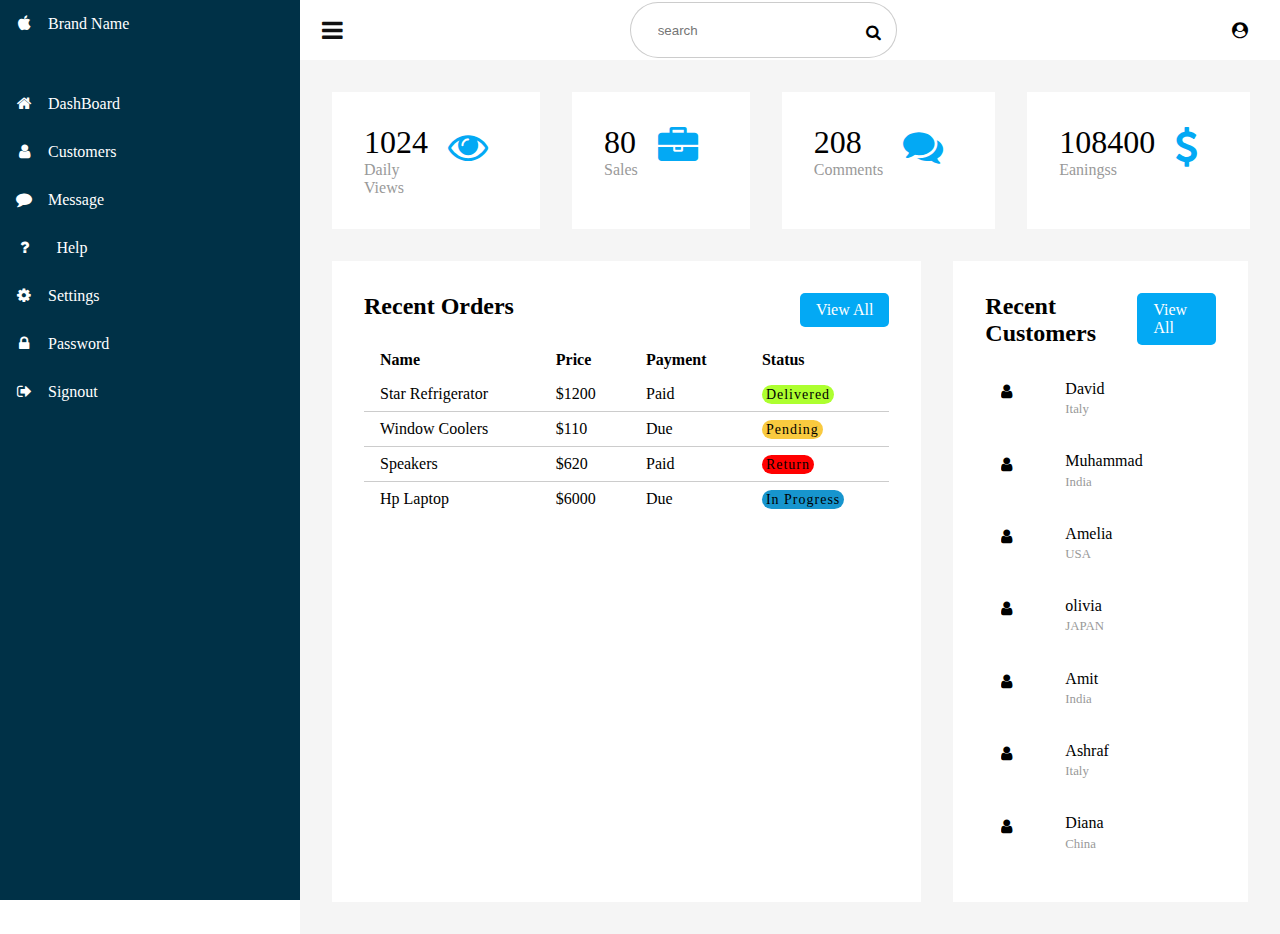
<file: index.html>
<!DOCTYPE html>
<html lang="en">
<head>
    <meta charset="UTF-8">
    <meta http-equiv="X-UA-Compatible" content="IE=edge">
    <meta name="viewport" content="width=device-width, initial-scale=1.0">
    <title>DashBoard</title>
    <link rel="stylesheet" href="https://stackpath.bootstrapcdn.com/font-awesome/4.7.0/css/font-awesome.min.css">
    <link rel="stylesheet" href="style.css">
    

</head>
<body>
    
    <div class="container">
        <div class="navigation">
            <ul>
                <li>
                    <a href="#">
                        <span class="icon" ><i class="fa fa-apple" aria-hidden="true"></i></i></span>
                        <span class="title">Brand Name</span>
                    </a>
                </li>
                <li>
                    <a href="#">
                        <span class="icon" ><i class="fa fa-home" aria-hidden="true"></i></span>
                        <span class="title">DashBoard</span>
                    </a>
                </li>
                <li>
                    <a href="./customer.html">
                        <span class="icon" ><i class="fa fa-user" aria-hidden="true"></i></span>
                        <span class="title">Customers</span>
                    </a>
                </li>
                <li>
                    <a href="#">
                        <span class="icon" ><i class="fa fa-comment" aria-hidden="true"></i></span>
                        <span class="title">Message</span>
                    </a>
                </li>
                <li>
                    <a href="#">
                        <span class="icon" ><i class="fa fa-question" aria-hidden="true"></i></span>
                        <span class="title">Help</span>
                    </a>
                </li>
                <li>
                    <a href="#">
                        <span class="icon" ><i class="fa fa-cog" aria-hidden="true"></i></span>
                        <span class="title">Settings</span>
                    </a>
                </li>
                <li>
                    <a href="#">
                        <span class="icon" ><i class="fa fa-lock" aria-hidden="true"></i></span>
                        <span class="title">Password</span>
                    </a>
                </li>
                <li>
                    <a href="#">
                        <span class="icon" ><i class="fa fa-sign-out" aria-hidden="true"></i></span>
                        <span class="title">Signout</span>  
                    </a>
                </li>
            </ul>
        </div>

        <div class="main">
            <div class="topbar">
                <div class="toggle" onclick="toggleMenu();"></div>
                    <div class="search">
                        <lable>
                            <input type="text" placeholder="search">
                            <i class="fa fa-search" aria-hidden="true"></i>
                        </lable>
                     </div>
                     <div class="user">
                        <i class="fa fa-user-circle" aria-hidden="true"></i>
                    </div>
            </div>

            <div class="cardBox">
                <div class="card">
                    <div>
                        <div class="numbers"> 1024</div>
                        <div class="cardName">Daily Views</div>
                    </div>
                    <div class="iconBox">
                        <i class="fa fa-eye" aria-hidden="true"></i> 
                    </div>
                </div>
                <div class="card">
                    <div>
                        <div class="numbers"> 80</div>
                        <div class="cardName">Sales</div>
                    </div>
                    <div class="iconBox">
                        <i class="fa fa-briefcase" aria-hidden="true"></i> 
                    </div>
                </div>
                <div class="card">
                    <div>
                        <div class="numbers"> 208</div>
                        <div class="cardName">Comments</div>
                    </div>
                    <div class="iconBox">
                        <i class="fa fa-comments" aria-hidden="true"></i>
                    </div>
                </div>
                <div class="card">
                    <div>
                        <div class="numbers"> 108400</div>
                        <div class="cardName">Eaningss</div>
                    </div>
                    <div class="iconBox">
                        <i class="fa fa-usd" aria-hidden="true"></i>
                    </div>
                </div>
            </div>


            <div class="details">
                <div class="recentOrders">
                    <div class="cardHeader">
                        <h2>Recent Orders</h2>
                        <a href="#" class="btn">View All</a>
                    </div>

                       <table>
                           <thead>
                               <tr>
                                   <td>Name</td>
                                   <td>Price</td>
                                   <td>Payment</td>
                                   <td>Status</td>
                               </tr>
                           </thead>
                           <tbody>
                               <tr>
                                   <td>Star Refrigerator</td>
                                   <td>$1200</td>
                                   <td>Paid</td>
                                   <td> <span class="status delivered" >Delivered</span> </td>
                               </tr>
                               <tr>
                                <td>Window Coolers</td>
                                <td>$110</td>
                                <td>Due</td>
                                <td> <span class="status pending" >Pending</span> </td>
                            </tr>
                            <tr>
                                <td>Speakers</td>
                                <td>$620</td>
                                <td>Paid</td>
                                <td> <span class="status return" >Return</span> </td>
                            </tr>
                            <tr>
                                <td>Hp Laptop</td>
                                <td>$6000</td>
                                <td>Due</td>
                                <td> <span class="status inprogress" >In Progress</span> </td>
                            </tr>
                           </tbody>
                       </table> 

                </div>
                <div class="recentCustomers">
                    <div class="cardHeader">
                        <h2>Recent Customers</h2>
                        <a href="#" class="btn">View All</a>
                    </div>

                        <table>
                            <tbody>
                                <tr>
                                    <td width="60px"><div class="imgBx"> <i class="fa fa-user" aria-hidden="true"></i> </div></td>
                                    <td><h4>David <br> <span>Italy</span></h4></td>
                                </tr>
                                <tr>
                                    <td width="60px"><div class="imgBx"> <i class="fa fa-user" aria-hidden="true"></i> </div></td>
                                    <td><h4>Muhammad <br> <span>India</span></h4></td>
                                </tr>
                                <tr>
                                    <td width="60px"><div class="imgBx"> <i class="fa fa-user" aria-hidden="true"></i> </div></td>
                                    <td><h4>Amelia <br> <span>USA</span></h4></td>
                                </tr>
                                <tr>
                                    <td width="60px"><div class="imgBx"> <i class="fa fa-user" aria-hidden="true"></i> </div></td>
                                    <td><h4>olivia <br> <span>JAPAN</span></h4></td>
                                </tr>
                                <tr>
                                    <td width="60px"><div class="imgBx"> <i class="fa fa-user" aria-hidden="true"></i> </div></td>
                                    <td><h4>Amit <br> <span>India</span></h4></td>
                                </tr>
                                <tr>
                                    <td width="60px"><div class="imgBx"> <i class="fa fa-user" aria-hidden="true"></i> </div></td>
                                    <td><h4>Ashraf <br> <span>Italy</span></h4></td>
                                </tr>
                                <tr>
                                    <td width="60px"><div class="imgBx"> <i class="fa fa-user" aria-hidden="true"></i> </div></td>
                                    <td><h4>Diana <br> <span>China</span></h4></td>
                                </tr>
                            </tbody>
                        </table>



                </div>
            </div>





        </div>
 
    </div>

   






<script>
    function toggleMenu() {
        const toggle = document.querySelector('.toggle');
        const navigation = document.querySelector('.navigation');
        const main = document.querySelector('.main');
        toggle.classList.toggle('active');
        navigation.classList.toggle('active');
        main.classList.toggle('active');
    }
</script>
</body>
</html>
</file>
<file: style.css>
* {
    margin: 0;
    padding: 0;
    box-sizing: border-box;
}

.navigation ul {
    list-style: none;
}

body {
    overflow-x: hidden;
}

.container {
    position: relative;
    width: 100%;
}

.navigation {
    position: fixed;
    width: 18.75rem;
    height: 100%;
    background: #003147;
    transition: 0.5s;
    overflow: hidden;
}

.navigation.active {
    width: 3rem;
}


.navigation ul {
    position: absolute;
    top: 0;
    left: 0;
    width: 100%;
}

.navigation ul li {
    position: relative;
    width: 100%;
}

.navigation ul li:hover {
    background: #03a9f4;
}

.navigation ul li:nth-child(1) {
   margin-bottom: 2em;
   
}


.navigation ul li:nth-child(1):hover {
    background: transparent;
   
}

.navigation ul li a {
    position: relative;
    display: block;
    width: 100%;
    display: flex;
    color: #fff;
    text-decoration: none;
}

.navigation ul li a .icon {
    position: relative;
    display: block ;
    min-width: 3rem;
    height: 3rem;
    line-height: 3rem;
    text-align: center;
}

.navigation ul li a .title {
    position: relative;
    display: block ;
    min-width: 3rem;
    height: 3rem;
    line-height: 3rem;
    text-align: center;
}

.main {
    position: absolute;
    width: calc(100% - 18.75rem);
    left: 18.75rem;
    min-height: 100vh;
    background: #f5f5f5;
    transition: 0.5s;
 
}

.main.active {
    width: calc(100% - 3rem);
    left: 3rem;
}

.main .topbar {
    width: 100%;
    padding: 0 1rem;
    background: #fff;
    height: 60px;
    display: flex;
    justify-content: space-between;
    align-items: center;
}



.toggle {
    position: relative;
    width: 2rem;
    height: 2rem;
    
    cursor: pointer;
}

.toggle::before {
    content: '\f0c9';
    font-family: fontAwesome;
    position: absolute;
    width: 100%;
    height: 100%;
    line-height: 2rem;
    font-size: 24px;
    text-align: center;
    color: #111;
}

.search {
    position: relative;
    width: 20em;
    margin: 0 2em;
}

.search lable {
    position: relative;
    width: 100%;
}

.search lable input {
    max-width: 20em;
    width: 100%;
    height: 2em;
    border-radius: 4em;
    padding: 2em 2em;
    outline: none;
    border: 1px solid rgba(0,0,0,0.2);
}

.search lable .fa {
    position: absolute;
    top: .2em;
    right : 1em;
}

.user {
    position: relative;
    min-width: 2rem;
    width: 2rem;
    height: 1rem;
    cursor: pointer;
}


.cardBox {
    position: relative;
    width: 100%;
    padding: 2rem;
    display: grid;
    grid-template-columns: repeat(4, 1fr);
    grid-gap: 2rem;
}

.cardBox .card {
    position: relative;
    background: #fff;
    padding: 2rem;
    display: flex;
    justify-content: space-between;
    cursor: pointer;
}

.cardBox .card .numbers {
    position: relative;
    font-size: 2em;
    font-weight: 500;
}

.cardBox .card .cardName {
    color: #999;
}

.cardBox .card .iconBox {
    color: #03a9f4;
    font-size: 2.5em;
    padding: 0 .5em;
}


.details {
    padding: 2rem ;
    width: 100%;
    display: grid;
    grid-gap: 2rem;
    grid-template-columns: 2fr 1fr;
    padding-top: 0;
}


.details .recentOrders {
    position: relative;
    min-height: 25rem;
    background: #fff;
    padding: 2rem;
    
}   


.cardHeader {
    display: flex;
    justify-content: space-between;
    align-items: flex-start;
}

.cardHeader h2 {
    font-weight: 600;
}

.btn {
    position: relative;
    padding: .5rem 1rem;
    background: #03a9f4;
    color: #fff;
    text-decoration: none;
    border-radius: 5px;
}

.details table {
    width: 100%;
    border-collapse: collapse;
    margin-top: 1em;
}

.details table thead td {
    font-weight: 600;
}

.details .recentOrders table tr {
    border-bottom: 1px solid rgba(0,0,0,0.2);
}

.details .recentOrders table tr:last-child {
    border-bottom: none;
     
}


.details .recentOrders table tbody tr:hover {
    background: #03a9f4 ;
    color: #fff;
}

.details .recentOrders table tr td {
    padding: .5em 1em;
}

 .status {
     position: relative;
     padding: 2px 4px;
     background: #f00;
     border-radius: 1em;
     font-size: 14px;
     font-weight: 300;
     letter-spacing: 1px;
 }

 .delivered {
     background: greenyellow;
 }

 .pending {
     background: #f9ca3f;
 }

 .return {
     background: #f00;
 }

 .inprogress {
     background: #1795ce;
 }

 .recentCustomers {
     position: relative;
     display: grid;
     min-height: 25rem;
     background: #fff;
     padding: 2rem;
 }


 .recentCustomers .imgBx {
     position: relative;
     width: 2em;
     height: 2em;
  
     overflow: hidden;
 }

 .recentCustomers .imgBx .fa {
     position: absolute;
     top: 0;
     left: 0;
     width: 100%;
     height: 100%;
     object-fit: cover;
 }

 
 .recentCustomers  table tr:hover,
 .recentCustomers  table tr:hover td h4 span{
     background: #03a9f4;
     color: #fff;
 }


 .recentCustomers  table tr td {
     padding: 1em 1em;
 }

 .recentCustomers  table tr td h4 {
    font-size: 1rem;
    font-weight: 500;
    line-height: 1.2em;
}

.recentCustomers  table tr td h4 span {
    font-size: .8rem;
    color: #999;
}



:root {
    --border-color: hsl(230, 86%, 45%);
    --primary-color: #bada55;
    --treeview-level-size: 55px;
    --tree-card-header-footer:hsl(230, 89%, 71%);
}

.btnc {
    width: 5em;
    display: inline-block;
    text-align: center;
    
}

.main__section .treeview .btn-default {
    border-color: var(--border-color);
}

.main__section .treeview .btn-default:hover {
    background-color: #f7faea;
    color: var(--primary-color);
}

.main__section .treeview ul {
    list-style: none;
    padding-left: 32px;
}

.main__section .treeview ul li {
    padding: 50px 0px 0px 35px;
    position: relative;
}

.main__section .treeview ul li:before {
    content: "";
    position: absolute;
    top: -26px;
    left: -34px;
    border-left: 2px dashed #a2a5b5;
    width: 1px;
    height: 100%;
}

.treeview ul li:after {
    content: "";
    position: absolute;
    border-top: 2px dashed #a2a5b5;
    top: 70px;
    left: -30px;
    width: 65px;
}


.treeview ul li:last-child:before {
    top: -22px;
    height: 90px;
}

 .treeview > ul > li:after,
 .treeview > ul > li:last-child:before  {
    content: unset;
}
.treeview > ul > li:before  {
    top: 90px;
    left: 36px;
}

 
.main__section .treeview > ul > li:not(:last-child) > ul > li:before {
    content: unset;
}

.treeview > ul > li .treeview__level:before {
    height: calc(var(--treeview-level-size) + 5) ;
    width: calc(var(--treeview-level-size) + 5);
    top: -9.5px;
    background-color: #54a6d9;
    border: 7.5px solid #d5e9f6;
    font-size: 22px;
}

.treeview > ul > li > ul {
    padding-left: 34px;
}


/*Treeview Components*/ 
.treeview__level {
    padding: 35px;
    padding-top: 42.5px;
    display: inline-block;
    border-radius: 5px;
    font-weight: 700;
    border: 1px solid var(--border-color);
    position: relative;
    z-index: 1;
}


.treeview__level:before {
    content: attr(data-level);
    position: absolute;
    left: -14.5px;
    top: -6.5px;
    display: flex;
    align-items: center;
    justify-content: center;
    height: 55px;
    width: 245px;
    border-radius: 25px;
    border: 7.5px solid #eef6d5;
    background-color: #bada55;
    color: #fff;
    font-size: 20px;
  }
  
 

  .treeview__level .level-same, .treeview__level .level-sub {
    position: absolute;
    display: none;
    transition: opacity 250ms cubic-bezier(0.7, 0, 0.3, 1);
  }
  .treeview__level .level-same.in, .treeview__level .level-sub.in {
    display: block;
  }
  .treeview__level .level-same.in .btn-default, .treeview__level .level-sub.in .btn-default {
    background-color: #faeaea;
    color: #da5555;
  }
  .treeview__level .level-same {
    top: 0;
    left: 45px;
  }
  .treeview__level .level-sub {
    top: 42px;
    left: 0px;
  }
  .treeview__level .level-remove {
    display: none;
  }
  .treeview__level.selected {
    background-color: #f9f9fb;
    box-shadow: 0px 3px 15px 0px rgba(0, 0, 0, 0.1);
  }
  .treeview__level.selected .level-remove {
    display: inline-block;
  }
  .treeview__level.selected .level-add {
    display: none;
  }
  .treeview__level.selected .level-same, .treeview__level.selected .level-sub {
    display: none;
  }
 

  .treeview--mapview ul {
    justify-content: center;
    display: flex;
  }
  .treeview--mapview ul li:before {
    content: unset;
  }
  .treeview--mapview ul li:after {
    content: unset;
  }

  .cards-list {
    z-index: 0;
    width: 100%;
    display: flex;
    justify-content: space-around;
    flex-wrap: wrap;
  }
  
  .tree_card {
    margin: -10px 0px;
    width: 250px;
    height: 163px;
    border-radius: 40px;
  box-shadow: 5px 5px 30px 7px rgba(0,0,0,0.25), -5px -5px 30px 7px rgba(0,0,0,0.22);
    cursor: pointer;
    transition: 0.4s;
  }
   
  .tree_card .tree_card__content {
      position:relative;
      padding :10px;
    }
    
   .tree_card__footer {
       background-color:var(--tree-card-header-footer);
       height:33px;
       position:relative;
       top:3rem;
       border-radius: 0px 0px 40px 40px;
    }
  
  .tree_card_btns {
    display:flex;
    justify-content:space-evenly;
    padding: 9px;
    }

 
  
  .tree_card_btns .btn {
    background: green;
    border : black solid ;
    text-align:center;
  }
    
  .tree_card  form  lable  input {
      border-radius: 10px;
    }
  
  .tree_card .tree_card_title {
    color: white;
    background-color:var(--tree-card-header-footer);
    border-radius: 40px 40px 0px 0px;
    padding-top:10px;
    position: relative;
    height:43px;
    text-align: center;
    font-family: sans-serif;
    font-weight: bold;
    font-size: 20px;
  }
  
  .tree_card.card_attribute {
    width: 350px;
    height: 250px;
  }

  .tree_card__content .tree_form {
      position: relative;
      display: flex;
      flex-direction: column;
    }  

    .tree_card__content .tree_form .tree_form_row {
        padding: 3px;
    }


.btncard {
    cursor: pointer;
}

.btncard .level-add {
    display: none;
  }
.btncard.level-same, .btncard.level-sub {
    display: none;
  }
  
  .tree_card:hover {
      box-shadow: 5px 5px 30px 15px rgba(0,0,0,0.25), 
      -5px -5px 30px 15px rgba(0,0,0,0.22);
  }
  
  .title-white {
    color: white;
  }
  
  .title-black {
    color: black;
  }
  
  @media all and (max-width: 500px) {
    .card-list {
      /* On small screens, we are no longer using row direction but column */
      flex-direction: column;
    }
  }
  
  
  /*
  .card {
    margin: 30px auto;
    width: 300px;
    height: 300px;
    border-radius: 40px;
    background-image: url('https://i.redd.it/b3esnz5ra34y.jpg');
    background-size: cover;
    background-repeat: no-repeat;
    background-position: center;
    background-repeat: no-repeat;
  box-shadow: 5px 5px 30px 7px rgba(0,0,0,0.25), -5px -5px 30px 7px rgba(0,0,0,0.22);
    transition: 0.4s;
  }
  */
  




/*making it responsive*/
@media (max-width: 992px)  {
    .navigation {
        left: -300px;
    }
    .navigation.active {
        left: 0;
    }
    .main {
        width: 100%;
        left: 0;
    }
    .main.active {
        width: calc(100% - 3rem);
        left: 3rem;
    }
    .cardBox {
        grid-template-columns: repeat(2, 1fr);
    }
}


@media (max-width: 768px) {
    .details {
        grid-template-columns: repeat(1, 1fr);
    }
    .cardHeader h2 {
        font-weight: 600;
        font-size: 1rem;
    }
}

@media (max-width:480px ) {
    .cardBox {
        grid-template-columns: repeat(1, 1fr);
    }

    .details .recentOrders {
        overflow-x: auto;
    }

    .details .recentOrders table  {
        width: 600px;
    }
 
}
</file>
